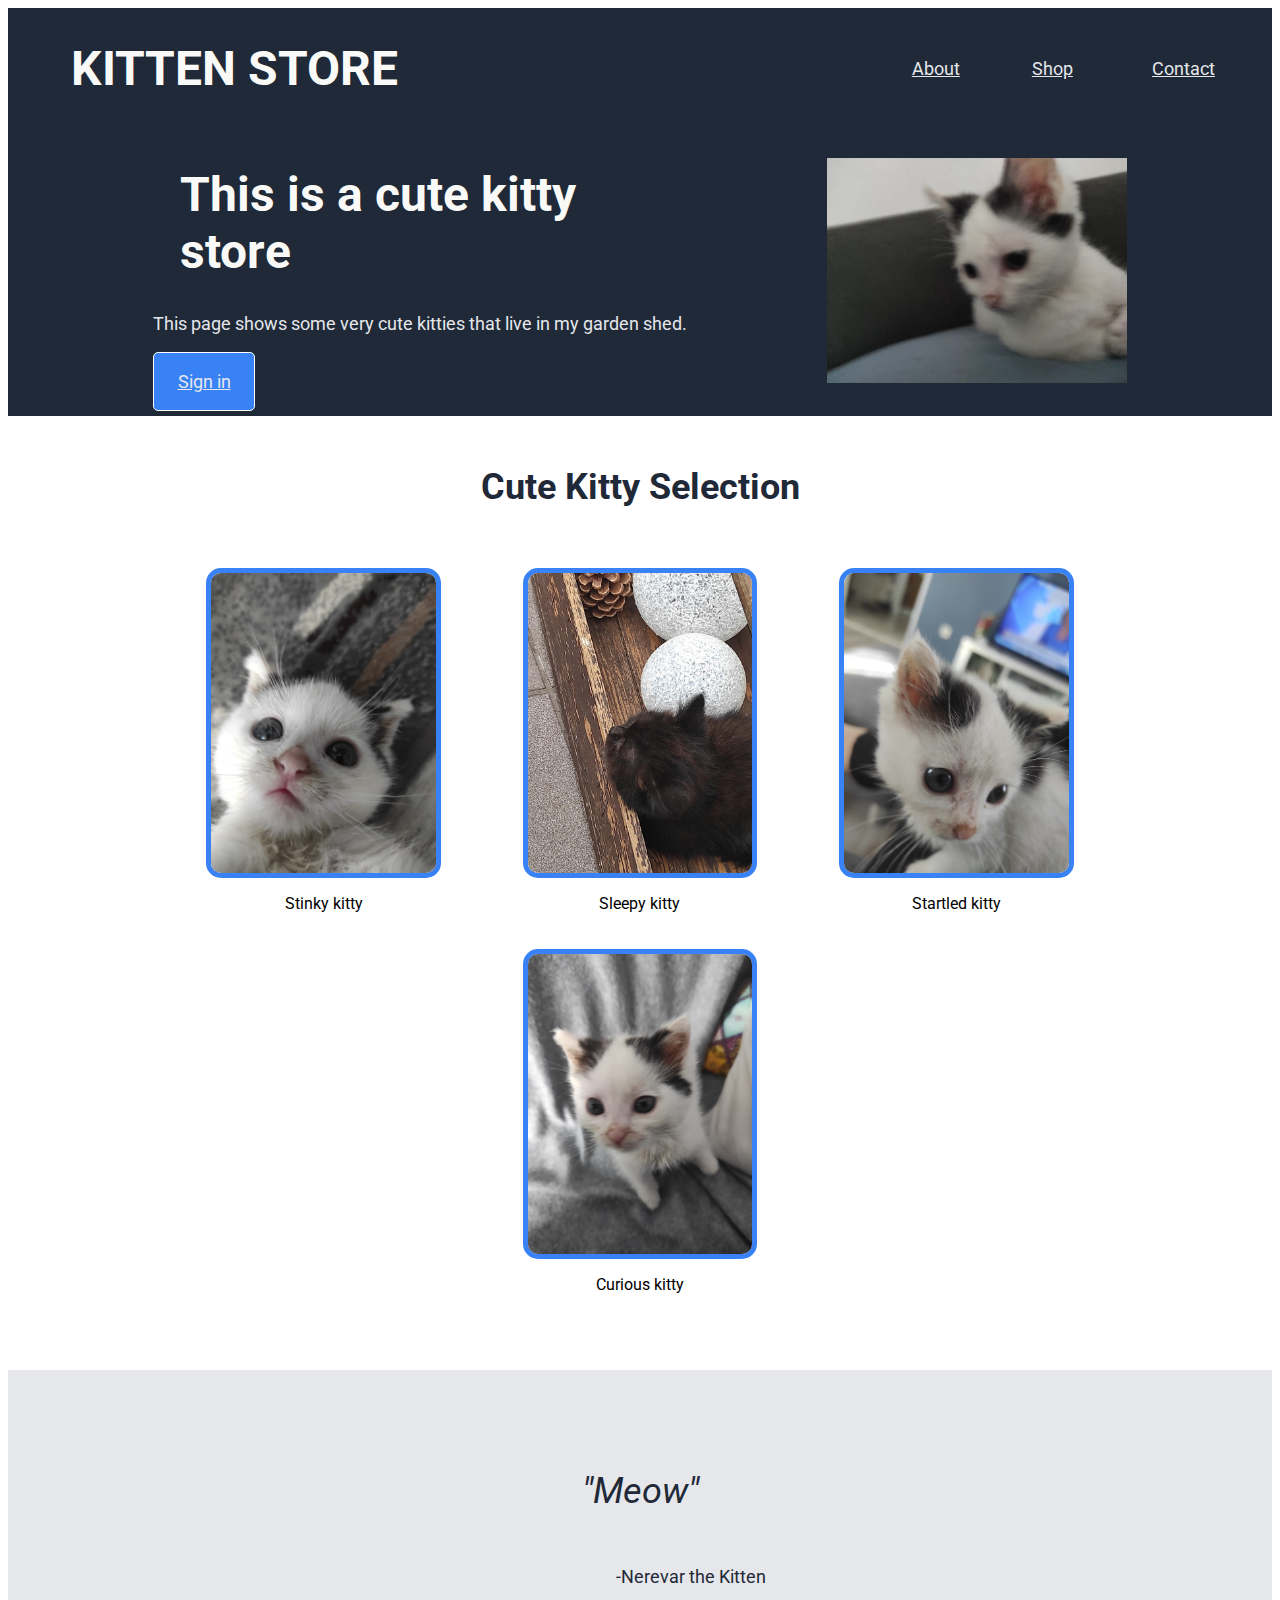
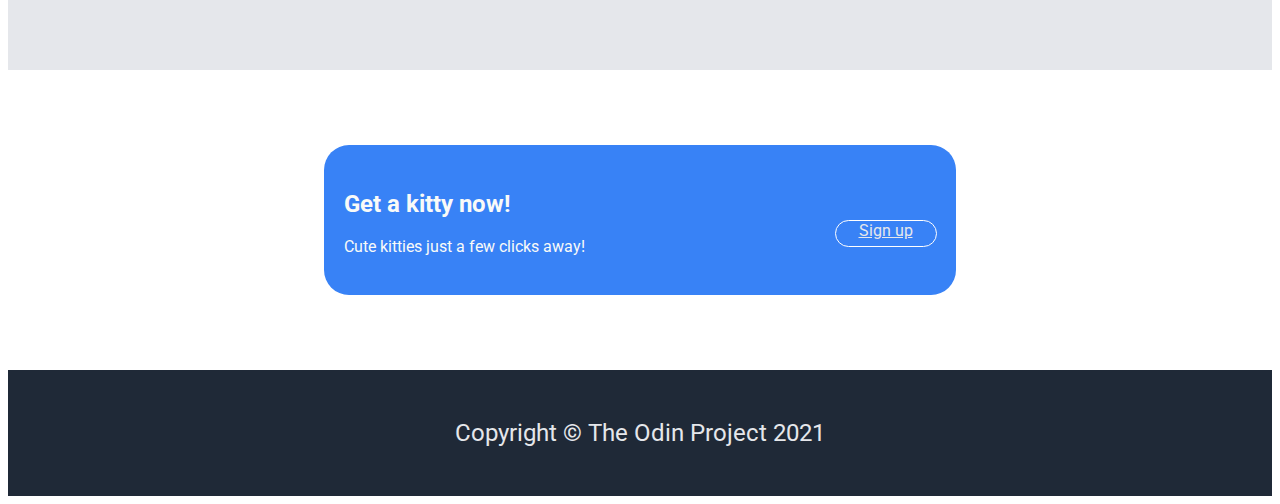
<file: index.html>
<!DOCTYPE html>
<html lang="en">
    <head>
        <meta charset="UTF-8">
        <meta name="viewport" content="width=device-width, initial-scale=1.0">
        <link rel="stylesheet" href="stylesheet.css">
        <title>Odin Kitty Landing Page</title>
        <link rel="preconnect" href="https://fonts.googleapis.com"><link rel="preconnect" href="https://fonts.gstatic.com" crossorigin>
        <link href="https://fonts.googleapis.com/css2?family=Roboto&display=swap" rel="stylesheet">
        <style> @import url('https://fonts.googleapis.com/css2?family=Roboto&display=swap'); </style>
    </head>
    <body>
    <!-- Top of the page code starts here -->
    <nav>
        <div id="nav-header">
         <h1 class="header-main-text">KITTEN STORE</h1>
         <p class="header-secondary-text"><a href="#">About</a></p>
         <p class="header-secondary-text"><a href="#">Shop</a></p>
         <p class="header-secondary-text"><a href="#">Contact</a></p>
        </div>
    </nav>
    <div id="main-header">
        <div>
            <h1 class="header-main-text">This is a cute kitty store</h1>
            <p class="header-secondary-text">This page shows some very cute kitties that live in my garden shed.</p>
            <div class="signin-button"><p class="header-secondary-text"><a href="#">Sign in</a></p></div>
        </div>
        <div>
            <img id="kitty-header-image" src="images/Kitty-main.jpg"></img>
        </div>
    </div>
    <!-- Mid section starts here -->
    <div>
        <h1 id="info-header">Cute Kitty Selection</h1>
    </div>
        <div id="info-box">
            <div class="image-box">
                <img class="kitty-pic" src="images/Kitty1.jpg"></img>
                <p class="subtext">Stinky kitty</p>
            </div>
            <div class="image-box">
                <img class="kitty-pic" src="images/Kitty2.jpg"></img>
                <p class="subtext">Sleepy kitty</p>
            </div>
            <div class="image-box">
                <img class="kitty-pic" src="images/Kitty3.jpg"></img>
                <p class="subtext">Startled kitty</p>
            </div>
            <div class="image-box">
                <img class="kitty-pic" src="images/Kitty4.jpg"></img>
                <p class="subtext">Curious kitty</p>
            </div>
        </div>
    <!-- Quote section starts here -->
    <div id="quote-box">
        <p id="quote">"Meow"</p>
        <p id="Cat-name">-Nerevar the Kitten</p>
    </div>
    <!--Action button section starts here-->
    <div id="call-action-section">
        <div id="call-action-box">
            <div id="call-action-text">
                <h2>Get a kitty now!</h2>
                <p>Cute kitties just a few clicks away!</p>
            </div>
            <div class="signup-button"><a href="#">Sign up</a></div>
        </div>
    </div>
    <footer>
        <p>Copyright © The Odin Project 2021</p>
    </footer>
    </body>
</html>
</file>
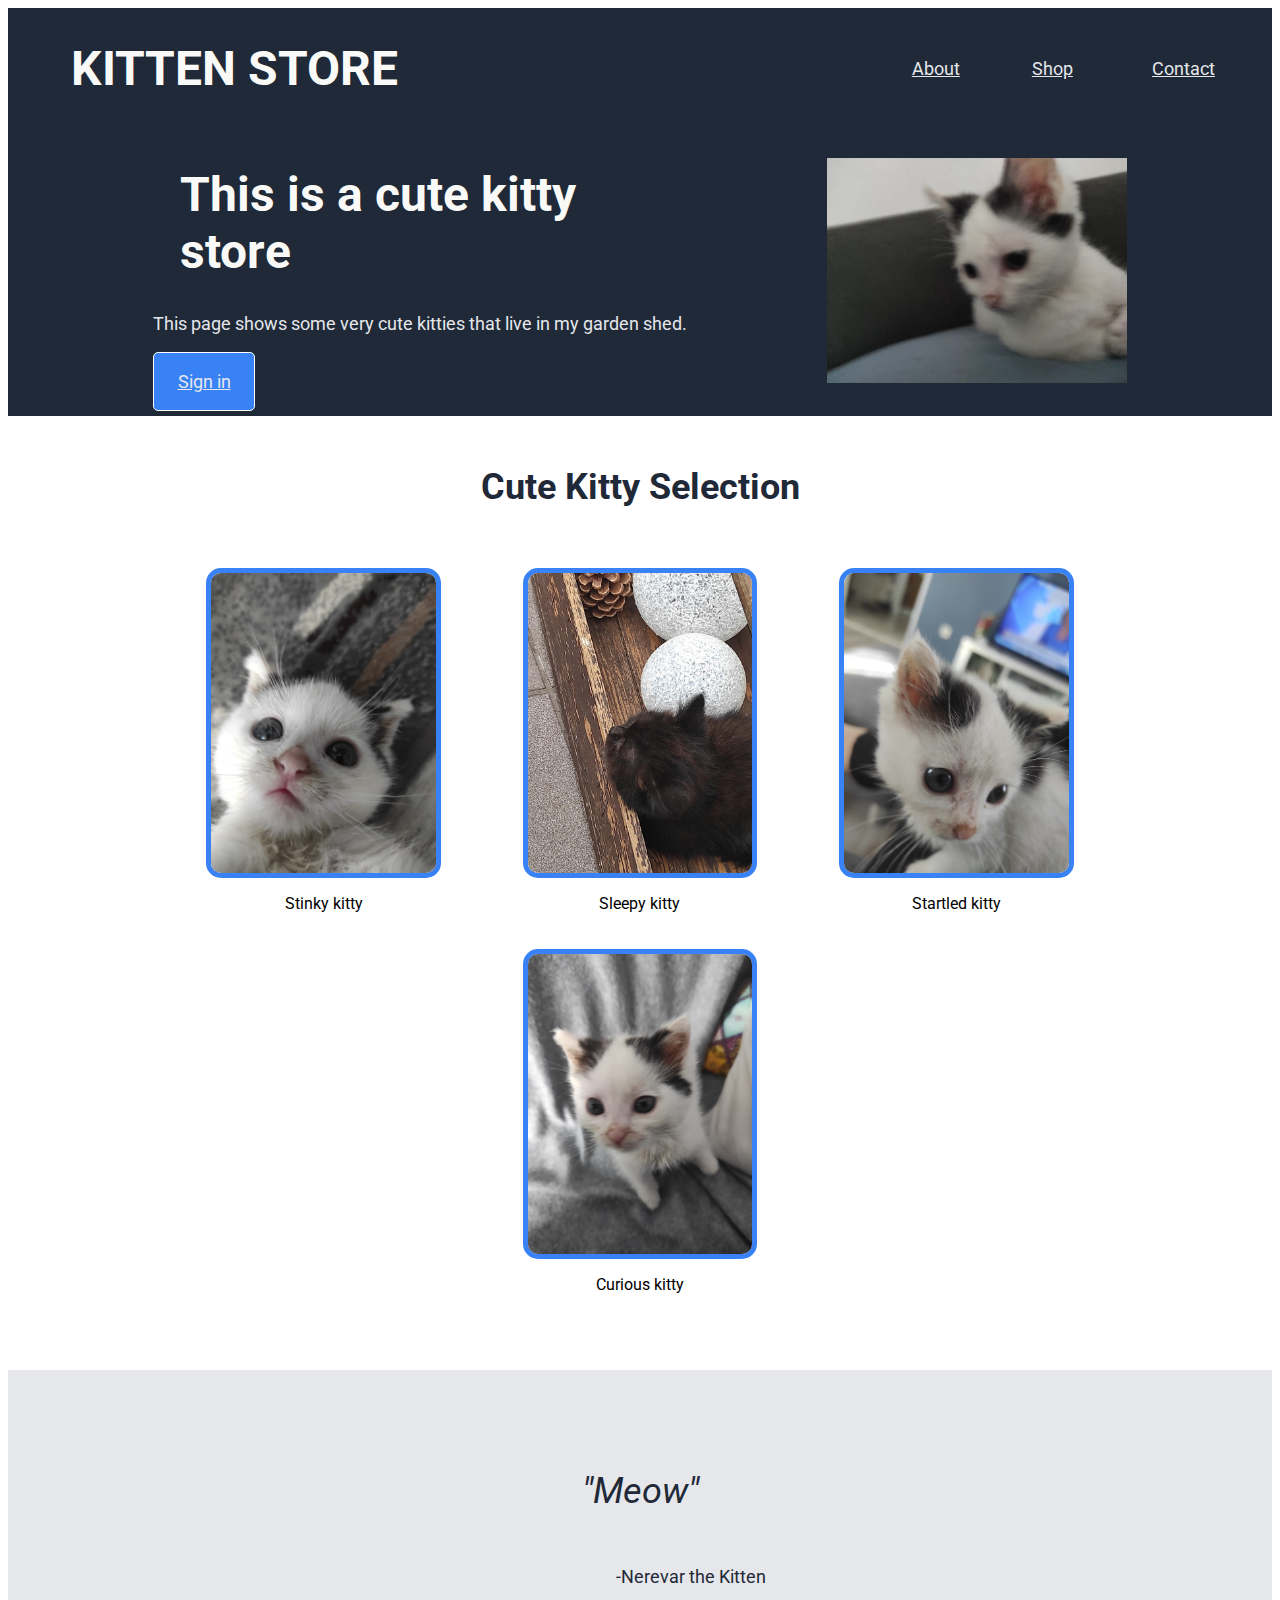
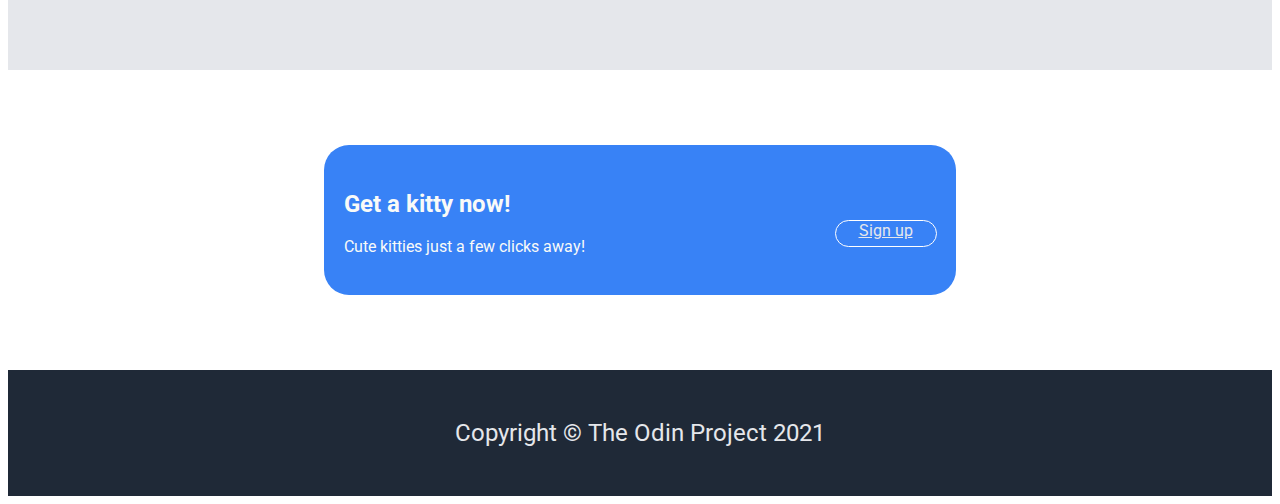
<file: code/index.html>
<!DOCTYPE html>
<html lang="en">
    <head>
        <meta charset="UTF-8">
        <meta name="viewport" content="width=device-width, initial-scale=1.0">
        <link rel="stylesheet" href="stylesheet.css">
        <title>Odin Kitty Landing Page</title>
        <link rel="preconnect" href="https://fonts.googleapis.com"><link rel="preconnect" href="https://fonts.gstatic.com" crossorigin>
        <link href="https://fonts.googleapis.com/css2?family=Roboto&display=swap" rel="stylesheet">
        <style> @import url('https://fonts.googleapis.com/css2?family=Roboto&display=swap'); </style>
    </head>
    <body>
    <!-- Top of the page code starts here -->
    <nav>
        <div id="nav-header">
         <h1 class="header-main-text">KITTEN STORE</h1>
         <p class="header-secondary-text"><a href="#">About</a></p>
         <p class="header-secondary-text"><a href="#">Shop</a></p>
         <p class="header-secondary-text"><a href="#">Contact</a></p>
        </div>
    </nav>
    <div id="main-header">
        <div>
            <h1 class="header-main-text">This is a cute kitty store</h1>
            <p class="header-secondary-text">This page shows some very cute kitties that live in my garden shed.</p>
            <div class="signin-button"><p class="header-secondary-text"><a href="#">Sign in</a></p></div>
        </div>
        <div>
            <img id="kitty-header-image" src="/images/Kitty-main.jpg"></img>
        </div>
    </div>
    <!-- Mid section starts here -->
    <div>
        <h1 id="info-header">Cute Kitty Selection</h1>
    </div>
        <div id="info-box">
            <div class="image-box">
                <img class="kitty-pic" src="/images/Kitty1.jpg"></img>
                <p class="subtext">Stinky kitty</p>
            </div>
            <div class="image-box">
                <img class="kitty-pic" src="/images/Kitty2.jpg"></img>
                <p class="subtext">Sleepy kitty</p>
            </div>
            <div class="image-box">
                <img class="kitty-pic" src="/images/Kitty3.jpg"></img>
                <p class="subtext">Startled kitty</p>
            </div>
            <div class="image-box">
                <img class="kitty-pic" src="/images/Kitty4.jpg"></img>
                <p class="subtext">Curious kitty</p>
            </div>
        </div>
    <!-- Quote section starts here -->
    <div id="quote-box">
        <p id="quote">"Meow"</p>
        <p id="Cat-name">-Nerevar the Kitten</p>
    </div>
    <!--Action button section starts here-->
    <div id="call-action-section">
        <div id="call-action-box">
            <div id="call-action-text">
                <h2>Get a kitty now!</h2>
                <p>Cute kitties just a few clicks away!</p>
            </div>
            <div class="signup-button"><a href="#">Sign up</a></div>
        </div>
    </div>
    <footer>
        <p>Copyright © The Odin Project 2021</p>
    </footer>
    </body>
</html>
</file>
<file: stylesheet.css>
html {
    font-family: 'Roboto', sans-serif;
}



/* Header formatting */
#nav-header {
    display: flex;
    background-color: #1F2937;
    justify-content: space-around;
    align-items: center;
    margin: 0;
}

#kitty-header-image {
    max-width: 300px;
    max-height: 300px;
    width: auto;
    height: auto;
}

#main-header {
    display: flex;
    background-color: #1F2937;
    justify-content: space-evenly;
    align-items: center;
    padding: 5px;
}

.header-main-text {
    color: #F9FAF8;
    font-size: 48px;
    flex: 70%;
    padding-left: 5%;
}

.header-secondary-text {
    color: #E5E7EB;
    font-size: 18px;
    flex: 10%
}

.header-secondary-text a {
    color: #E5E7EB;
}

.signin-button {
    border-radius: 5px;
    background-color: #3882F6;
    border-color: white;
    border-width: 1px;
    border-style: solid;
    text-align: center;
    width: 100px;
}

#info-header {
    font-size: 36px;
    font-style: extra-bold;
    color: #1F2937;
    text-align: center;
    margin-top: 50px;
    margin-bottom: 50px;
}

/*info box formatting */

#info-box {
    display: flex;
    justify-content: space-evenly;
    padding-right: 10%;
    padding-left: 10%;
    flex-direction: row;
    flex-wrap: wrap;
    align-items: center;
}

.image-box {
    display: flex;
    flex-direction: column;
    justify-content: center;
    margin: 10px;
}

.kitty-pic {
    max-width: 300px;
    max-height: 300px;
    width: auto;
    height: auto;
    border-style: solid;
    border-color: #3882F6;
    border-radius: 15px;
    border-width: 5px;
    background-color: #3882F6;
    border-radius: 15px;
}

.subtext {
    text-align: center;
}

/* quote box formatting */

#quote-box {
    display: flex;
    flex-direction: column;
    justify-content: center;
    background-color: #E5E7EB;
    margin-top: 50px;
    height: 300px;
    width: 100%;
}

#quote {
    color: #1F2937;
    font-size: 36px;
    font-style: italic;
    text-align: center;
}

#Cat-name {
    color: #1F2937;
    font-size: 18px;
    font-style: bold;
    text-align: right;
    margin-right: 40%;
}

/*Action button formatting*/

#call-action-section {
    display: flex;
    justify-content: center;
    height: 300px;
    width: 100%;
}

#call-action-box {
    display: flex;
    justify-content: space-between;
    background-color:#3882F6;
    justify-content: center;
    border-radius: 25px;
    height: 150px;
    width: 50%;
    margin: 75px 0 75px 0;
}

#call-action-text {
    color: #F9FAF8;
    margin-right: 250px;
    margin-top: 25px;
    margin-bottom: 25px;
}

.signup-button {
    background-color: #3882F6;
    color: #F9FAF8;
    border-color: white;
    border-radius: 25px;
    border-width: 1px;
    border-style: solid;
    height: 25px;
    width: 100px;
    text-align: center;
    margin-top: 75px;
    margin-bottom: 10px;
}

.signup-button a {
    color: #E5E7EB;
}

footer {
    color: #E5E7EB;
    background-color: #1F2937;
    font-size: 24px;
    text-align: center;
    padding-top: 25px;
    padding-bottom: 25px;
}
</file>
<file: code/stylesheet.css>
html {
    font-family: 'Roboto', sans-serif;
}



/* Header formatting */
#nav-header {
    display: flex;
    background-color: #1F2937;
    justify-content: space-around;
    align-items: center;
    margin: 0;
}

#kitty-header-image {
    max-width: 300px;
    max-height: 300px;
    width: auto;
    height: auto;
}

#main-header {
    display: flex;
    background-color: #1F2937;
    justify-content: space-evenly;
    align-items: center;
    padding: 5px;
}

.header-main-text {
    color: #F9FAF8;
    font-size: 48px;
    flex: 70%;
    padding-left: 5%;
}

.header-secondary-text {
    color: #E5E7EB;
    font-size: 18px;
    flex: 10%
}

.header-secondary-text a {
    color: #E5E7EB;
}

.signin-button {
    border-radius: 5px;
    background-color: #3882F6;
    border-color: white;
    border-width: 1px;
    border-style: solid;
    text-align: center;
    width: 100px;
}

#info-header {
    font-size: 36px;
    font-style: extra-bold;
    color: #1F2937;
    text-align: center;
    margin-top: 50px;
    margin-bottom: 50px;
}

/*info box formatting */

#info-box {
    display: flex;
    justify-content: space-evenly;
    padding-right: 10%;
    padding-left: 10%;
    flex-direction: row;
    flex-wrap: wrap;
    align-items: center;
}

.image-box {
    display: flex;
    flex-direction: column;
    justify-content: center;
    margin: 10px;
}

.kitty-pic {
    max-width: 300px;
    max-height: 300px;
    width: auto;
    height: auto;
    border-style: solid;
    border-color: #3882F6;
    border-radius: 15px;
    border-width: 5px;
    background-color: #3882F6;
    border-radius: 15px;
}

.subtext {
    text-align: center;
}

/* quote box formatting */

#quote-box {
    display: flex;
    flex-direction: column;
    justify-content: center;
    background-color: #E5E7EB;
    margin-top: 50px;
    height: 300px;
    width: 100%;
}

#quote {
    color: #1F2937;
    font-size: 36px;
    font-style: italic;
    text-align: center;
}

#Cat-name {
    color: #1F2937;
    font-size: 18px;
    font-style: bold;
    text-align: right;
    margin-right: 40%;
}

/*Action button formatting*/

#call-action-section {
    display: flex;
    justify-content: center;
    height: 300px;
    width: 100%;
}

#call-action-box {
    display: flex;
    justify-content: space-between;
    background-color:#3882F6;
    justify-content: center;
    border-radius: 25px;
    height: 150px;
    width: 50%;
    margin: 75px 0 75px 0;
}

#call-action-text {
    color: #F9FAF8;
    margin-right: 250px;
    margin-top: 25px;
    margin-bottom: 25px;
}

.signup-button {
    background-color: #3882F6;
    color: #F9FAF8;
    border-color: white;
    border-radius: 25px;
    border-width: 1px;
    border-style: solid;
    height: 25px;
    width: 100px;
    text-align: center;
    margin-top: 75px;
    margin-bottom: 10px;
}

.signup-button a {
    color: #E5E7EB;
}

footer {
    color: #E5E7EB;
    background-color: #1F2937;
    font-size: 24px;
    text-align: center;
    padding-top: 25px;
    padding-bottom: 25px;
}
</file>
